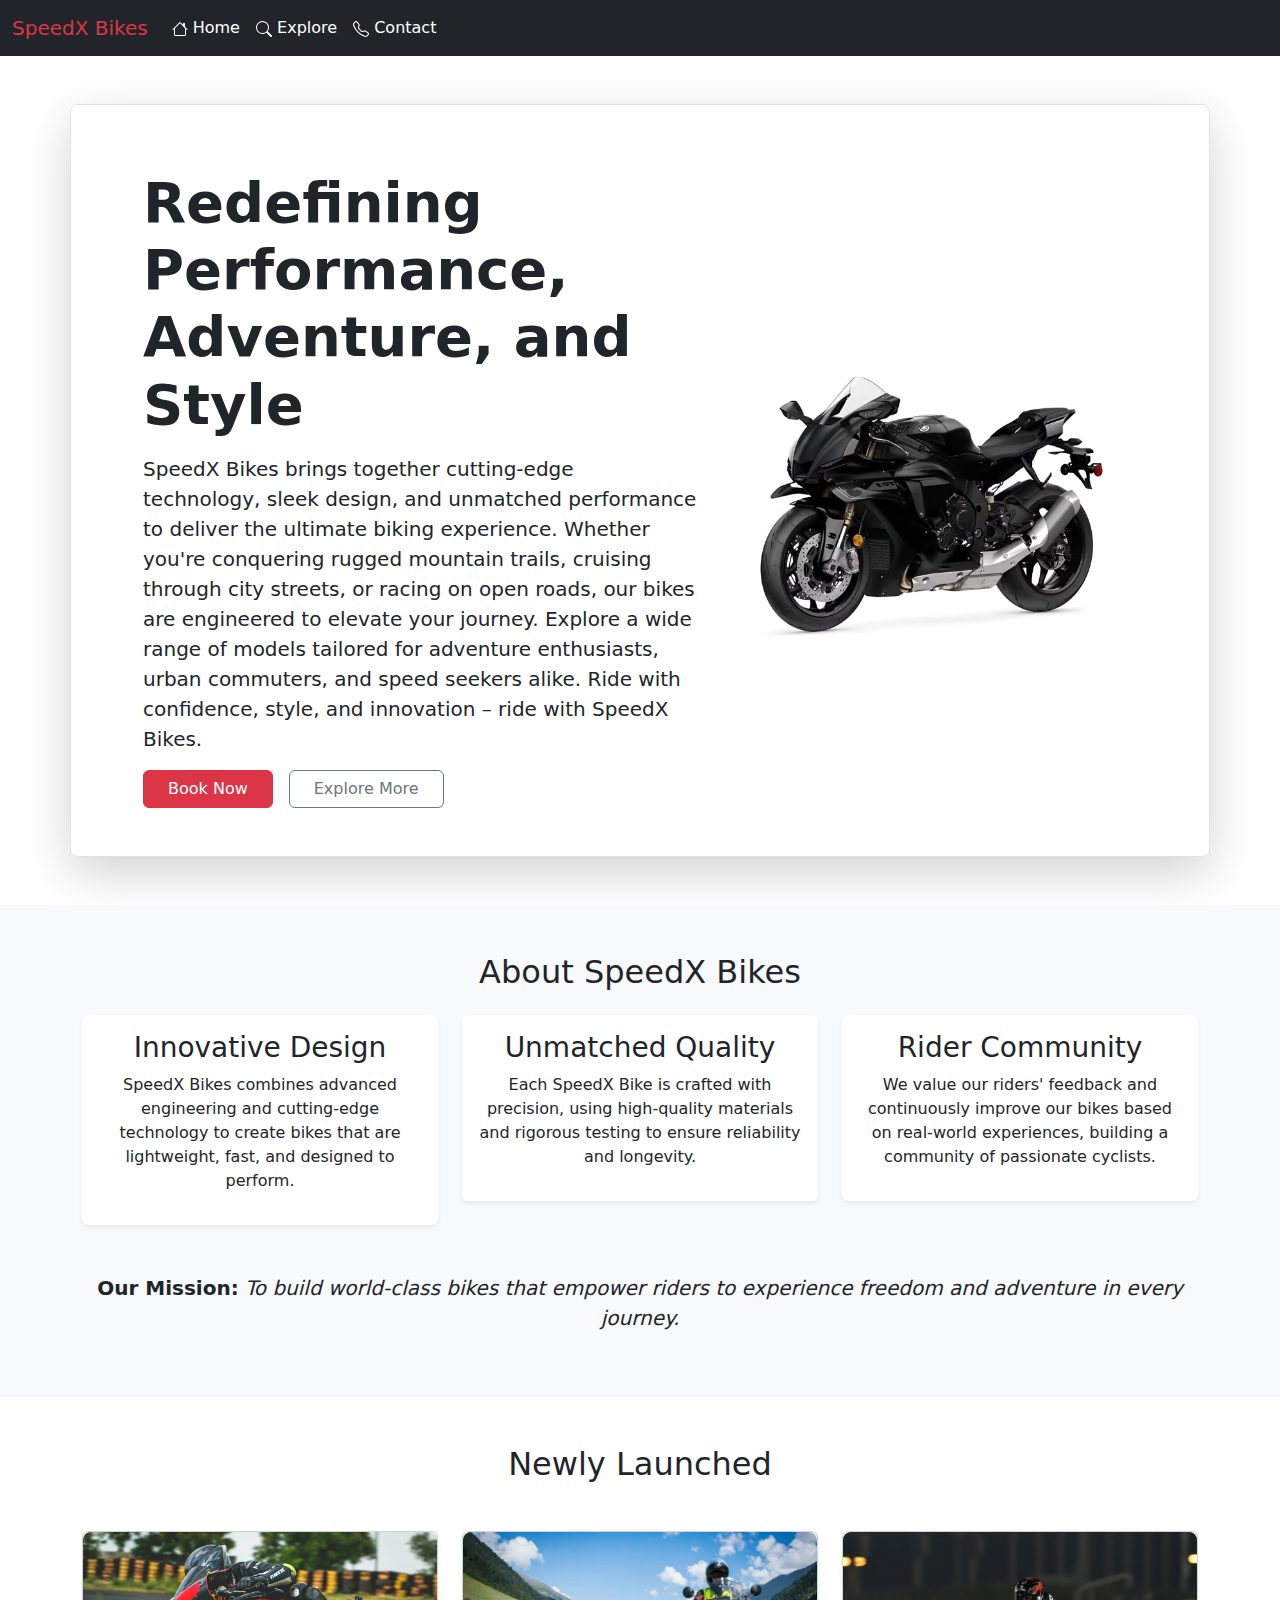
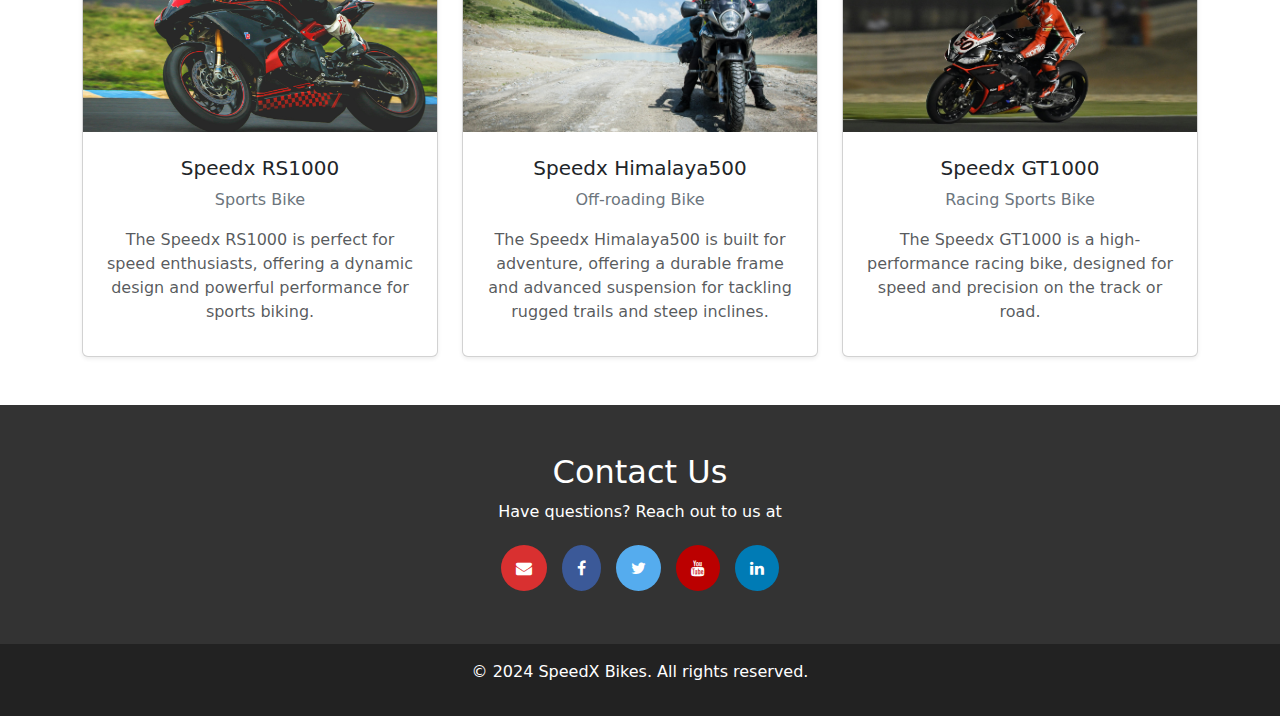
<file: index.html>
<!DOCTYPE html>
<html lang="en">

<head>
    <meta charset="UTF-8">
    <meta name="viewport" content="width=device-width, initial-scale=1.0">
    <title>SpeedX Bikes</title>
    <meta name="description" content="Official SpeedX Bike Website" />
    <link rel="icon" href="images/icons8-bike-96.png" type="image/x-icon">
    <link rel="stylesheet" href="style.css">
    <link rel="stylesheet" href="https://cdnjs.cloudflare.com/ajax/libs/font-awesome/4.7.0/css/font-awesome.min.css">
    <link href="https://cdn.jsdelivr.net/npm/bootstrap@5.3.3/dist/css/bootstrap.min.css" rel="stylesheet"
        integrity="sha384-QWTKZyjpPEjISv5WaRU9OFeRpok6YctnYmDr5pNlyT2bRjXh0JMhjY6hW+ALEwIH" crossorigin="anonymous">
    <script src="https://cdn.jsdelivr.net/npm/bootstrap@5.3.3/dist/js/bootstrap.bundle.min.js"
        integrity="sha384-YvpcrYf0tY3lHB60NNkmXc5s9fDVZLESaAA55NDzOxhy9GkcIdslK1eN7N6jIeHz"
        crossorigin="anonymous"></script>
</head>

<body>


    <nav class="navbar navbar-expand-lg bg-dark">
        <div class="container-fluid">
            <a class="navbar-brand text-danger" href="#"> SpeedX Bikes</a>
            <button class="navbar-toggler bg-light" type="button" data-bs-toggle="collapse" data-bs-target="#navbarNav"
                aria-controls="navbarNav" aria-expanded="false" aria-label="Toggle navigation">
                <span class="navbar-toggler-icon"></span>
            </button>
            <div class="collapse navbar-collapse" id="navbarNav">
                <ul class="navbar-nav">
                    <li class="nav-item">
                        <a class="nav-link text-white active" aria-current="page" href="index.html"> <svg
                                xmlns="http://www.w3.org/2000/svg" width="16" height="16" fill="currentColor"
                                class="bi bi-house" viewBox="0 0 16 16">
                                <path
                                    d="M8.707 1.5a1 1 0 0 0-1.414 0L.646 8.146a.5.5 0 0 0 .708.708L2 8.207V13.5A1.5 1.5 0 0 0 3.5 15h9a1.5 1.5 0 0 0 1.5-1.5V8.207l.646.647a.5.5 0 0 0 .708-.708L13 5.793V2.5a.5.5 0 0 0-.5-.5h-1a.5.5 0 0 0-.5.5v1.293zM13 7.207V13.5a.5.5 0 0 1-.5.5h-9a.5.5 0 0 1-.5-.5V7.207l5-5z" />
                            </svg> Home</a>
                    </li>
                    <li class="nav-item">
                        <a class="nav-link text-white active" aria-current="page" href="explore.html"> <svg
                                xmlns="http://www.w3.org/2000/svg" width="16" height="16" fill="currentColor"
                                class="bi bi-search" viewBox="0 0 16 16">
                                <path
                                    d="M11.742 10.344a6.5 6.5 0 1 0-1.397 1.398h-.001q.044.06.098.115l3.85 3.85a1 1 0 0 0 1.415-1.414l-3.85-3.85a1 1 0 0 0-.115-.1zM12 6.5a5.5 5.5 0 1 1-11 0 5.5 5.5 0 0 1 11 0" />
                            </svg> Explore</a>
                    </li>
                    <li class="nav-item">
                        <a class="nav-link text-white active" aria-current="page" href="contact.html"> <svg
                                xmlns="http://www.w3.org/2000/svg" width="16" height="16" fill="currentColor"
                                class="bi bi-telephone" viewBox="0 0 16 16">
                                <path
                                    d="M3.654 1.328a.678.678 0 0 0-1.015-.063L1.605 2.3c-.483.484-.661 1.169-.45 1.77a17.6 17.6 0 0 0 4.168 6.608 17.6 17.6 0 0 0 6.608 4.168c.601.211 1.286.033 1.77-.45l1.034-1.034a.678.678 0 0 0-.063-1.015l-2.307-1.794a.68.68 0 0 0-.58-.122l-2.19.547a1.75 1.75 0 0 1-1.657-.459L5.482 8.062a1.75 1.75 0 0 1-.46-1.657l.548-2.19a.68.68 0 0 0-.122-.58zM1.884.511a1.745 1.745 0 0 1 2.612.163L6.29 2.98c.329.423.445.974.315 1.494l-.547 2.19a.68.68 0 0 0 .178.643l2.457 2.457a.68.68 0 0 0 .644.178l2.189-.547a1.75 1.75 0 0 1 1.494.315l2.306 1.794c.829.645.905 1.87.163 2.611l-1.034 1.034c-.74.74-1.846 1.065-2.877.702a18.6 18.6 0 0 1-7.01-4.42 18.6 18.6 0 0 1-4.42-7.009c-.362-1.03-.037-2.137.703-2.877z" />
                            </svg> Contact</a>
                    </li>

                </ul>
            </div>
        </div>
    </nav>




    <div class="container my-5">
        <div class="row p-4 pb-0 pe-lg-0 pt-lg-5 align-items-center rounded-3 border shadow-lg">
            <div class="col-lg-7 p-3 p-lg-5 pt-lg-3">
                <div class="lc-block mb-3">
                    <div editable="rich">
                        <h2 class="fw-bold display-4">Redefining Performance, Adventure, and Style</h2>
                    </div>
                </div>

                <div class="lc-block mb-3">
                    <div editable="rich">
                        <p class="lead">SpeedX Bikes brings together cutting-edge technology, sleek design, and
                            unmatched performance to deliver the ultimate biking experience.
                            Whether you're conquering rugged mountain trails, cruising through city streets, or racing
                            on open roads, our bikes are engineered to elevate your journey.
                            Explore a wide range of models tailored for adventure enthusiasts, urban commuters, and
                            speed seekers alike.
                            Ride with confidence, style, and innovation – ride with SpeedX Bikes.</p>
                    </div>
                </div>

                <div class="lc-block d-grid gap-2 d-md-flex justify-content-md-start">
                    <button class="btn btn-danger px-4 me-md-2" data-bs-toggle="modal" data-bs-target="#bookingModal"
                        role="button">Book Now</button>
                    <a class="btn btn-outline-secondary px-4" href="explore.html" role="button">Explore More</a>
                </div>
            </div>
            <div class="col-lg-4 offset-lg">
                <div class="lc-block"><img class="rounded-start w-100" src="images/yamaha-yzf-r166ec175d3531f1.png"
                        alt="Photo by Diego PH" width="720"></div>
            </div>
        </div>
    </div>



    <div class="modal fade" id="bookingModal" tabindex="-1" aria-labelledby="bookingModalLabel" aria-hidden="true">
        <div class="modal-dialog">
            <div class="modal-content">
                <div class="modal-header">
                    <h5 class="modal-title" id="bookingModalLabel">Book Your SpeedX Bike</h5>
                    <button type="button" class="btn-close" data-bs-dismiss="modal" aria-label="Close"></button>
                </div>
                <div class="modal-body">
                    <p>Enter your details to complete the booking process.</p>
                    <form>
                        <div class="mb-3">
                            <label for="name" class="form-label">Your Name</label>
                            <input type="text" class="form-control" id="name" required>
                        </div>
                        <div class="mb-3">
                            <label for="email" class="form-label">Email</label>
                            <input type="email" class="form-control" id="email" required>
                        </div>
                        <div class="mb-3">
                            <label for="mobile" class="form-label">Mobile</label>
                            <input type="mobile" class="form-control" id="mobile" required>
                        </div>
                        <button type="submit" class="btn btn-danger">Submit</button>
                    </form>
                </div>
            </div>
        </div>
    </div>




    <section id="about" class="about py-5 bg-light">
        <div class="container">
            <h2 class="text-center mb-4">About SpeedX Bikes</h2>
            <div class="row">

                <div class="col-md-4">
                    <div class="about-item text-center p-3 bg-white shadow-sm rounded">
                        <h3>Innovative Design</h3>
                        <p>SpeedX Bikes combines advanced engineering and cutting-edge technology to create bikes that
                            are lightweight, fast, and designed to perform.</p>
                    </div>
                </div>

                <div class="col-md-4">
                    <div class="about-item text-center p-3 bg-white shadow-sm rounded">
                        <h3>Unmatched Quality</h3>
                        <p>Each SpeedX Bike is crafted with precision, using high-quality materials and rigorous testing
                            to ensure reliability and longevity.</p>
                    </div>
                </div>

                <div class="col-md-4">
                    <div class="about-item text-center p-3 bg-white shadow-sm rounded">
                        <h3>Rider Community</h3>
                        <p>We value our riders' feedback and continuously improve our bikes based on real-world
                            experiences, building a community of passionate cyclists.</p>
                    </div>
                </div>
            </div>

            <div class="mt-5 text-center">
                <p class="fs-5"><strong>Our Mission:</strong> <i>To build world-class bikes that empower riders to
                        experience freedom and adventure in every journey.</i></p>
            </div>
        </div>
    </section>



    <section id="models" class="models py-5">
        <div class="container">
            <h2 class="text-center mb-5">Newly Launched</h2>
            <div class="row g-4">

                <div class="col-md-4">
                    <div class="card model-card shadow-sm">
                        <img src="images/1.jpg" alt="Urban Rider Bike" class="card-img-top">
                        <div class="card-body">
                            <h3 class="card-title">Speedx RS1000</h3>
                            <p class="card-text">Sports Bike</p>
                            <p class="text-muted">The Speedx RS1000 is perfect for speed enthusiasts, offering a dynamic
                                design and powerful performance for sports biking.</p>
                        </div>
                    </div>
                </div>

                <div class="col-md-4">
                    <div class="card model-card shadow-sm">
                        <img src="images/4.jpg" alt="Mountain Master Bike" class="card-img-top">
                        <div class="card-body">
                            <h3 class="card-title">Speedx Himalaya500</h3>
                            <p class="card-text">Off-roading Bike</p>
                            <p class="text-muted">The Speedx Himalaya500 is built for adventure, offering a durable
                                frame and advanced suspension for tackling rugged trails and steep inclines.</p>
                        </div>
                    </div>
                </div>

                <div class="col-md-4">
                    <div class="card model-card shadow-sm">
                        <img src="images/2.jpg" alt="Eco Cruiser Bike" class="card-img-top">
                        <div class="card-body">
                            <h3 class="card-title">Speedx GT1000</h3>
                            <p class="card-text">Racing Sports Bike</p>
                            <p class="text-muted">The Speedx GT1000 is a high-performance racing bike, designed for
                                speed and precision on the track or road.</p>
                        </div>
                    </div>
                </div>
            </div>
        </div>
    </section>


    <section id="contact" class="social">
        <h2>Contact Us</h2>
        <p>Have questions? Reach out to us at </p>
        <a href="mailto:info@speedxbikes.com" class="fa fa-envelope"></a>
        <a href="https://www.facebook.com/share/14nnXLjsQT/" class="fa fa-facebook"></a>
        <a href="https://x.com/_Subhra_?t=nqgr3rA9jchbLufsed7obA&s=08" class="fa fa-twitter"></a>
        <a href="https://youtube.com/@subhramoy-03?si=djr8I1rVZaC6ysdJ" class="fa fa-youtube"></a>
        <a href="https://www.linkedin.com/in/subhramoy-bhowmik-8b6944242?utm_source=share&utm_campaign=share_via&utm_content=profile&utm_medium=android_app"
            class="fa fa-linkedin"></a>
    </section>


    <footer>
        <p>&copy; 2024 SpeedX Bikes. All rights reserved.</p>
    </footer>

</body>

</html>
</file>
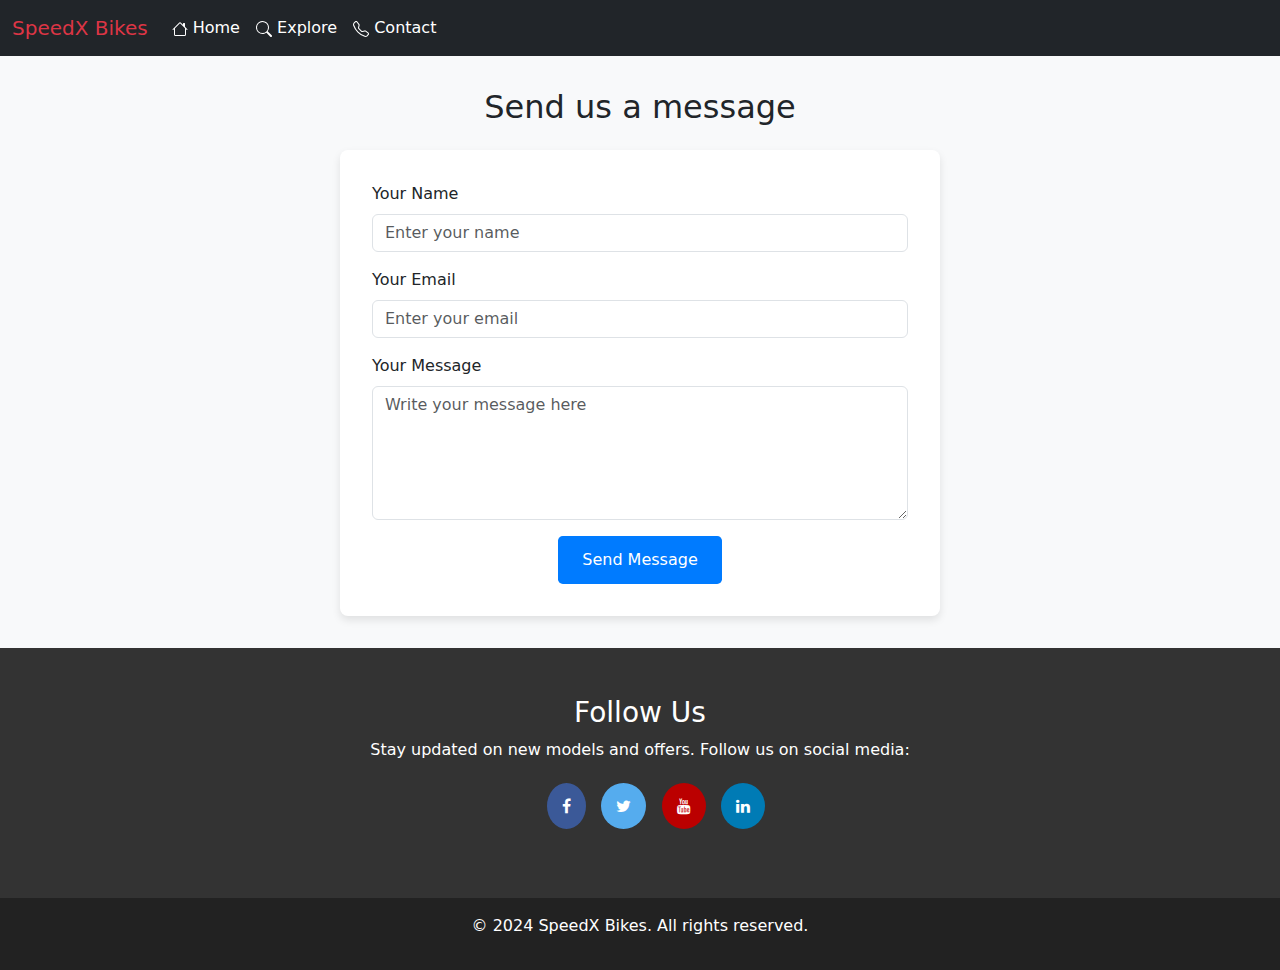
<file: contact.html>
<!DOCTYPE html>
<html lang="en">

<head>
    <meta charset="UTF-8">
    <meta name="viewport" content="width=device-width, initial-scale=1.0">
    <title>SpeedX Bikes</title>
    <meta name="description" content="Official SpeedX Bike Website" />
    <link rel="icon" href="images/icons8-bike-96.png" type="image/x-icon">
    <link rel="stylesheet" href="style.css">
    <link rel="stylesheet" href="https://cdnjs.cloudflare.com/ajax/libs/font-awesome/4.7.0/css/font-awesome.min.css">
    <link href="https://cdn.jsdelivr.net/npm/bootstrap@5.3.3/dist/css/bootstrap.min.css" rel="stylesheet"
        integrity="sha384-QWTKZyjpPEjISv5WaRU9OFeRpok6YctnYmDr5pNlyT2bRjXh0JMhjY6hW+ALEwIH" crossorigin="anonymous">
    <script src="https://cdn.jsdelivr.net/npm/bootstrap@5.3.3/dist/js/bootstrap.bundle.min.js"
        integrity="sha384-YvpcrYf0tY3lHB60NNkmXc5s9fDVZLESaAA55NDzOxhy9GkcIdslK1eN7N6jIeHz"
        crossorigin="anonymous"></script>
</head>

<body>


    <nav class="navbar navbar-expand-lg bg-dark">
        <div class="container-fluid">
            <a class="navbar-brand text-danger" href="#"> SpeedX Bikes</a>
            <button class="navbar-toggler bg-light" type="button" data-bs-toggle="collapse" data-bs-target="#navbarNav"
                aria-controls="navbarNav" aria-expanded="false" aria-label="Toggle navigation">
                <span class="navbar-toggler-icon"></span>
            </button>
            <div class="collapse navbar-collapse" id="navbarNav">
                <ul class="navbar-nav">
                    <li class="nav-item">
                        <a class="nav-link text-white active" aria-current="page" href="index.html"> <svg
                                xmlns="http://www.w3.org/2000/svg" width="16" height="16" fill="currentColor"
                                class="bi bi-house" viewBox="0 0 16 16">
                                <path
                                    d="M8.707 1.5a1 1 0 0 0-1.414 0L.646 8.146a.5.5 0 0 0 .708.708L2 8.207V13.5A1.5 1.5 0 0 0 3.5 15h9a1.5 1.5 0 0 0 1.5-1.5V8.207l.646.647a.5.5 0 0 0 .708-.708L13 5.793V2.5a.5.5 0 0 0-.5-.5h-1a.5.5 0 0 0-.5.5v1.293zM13 7.207V13.5a.5.5 0 0 1-.5.5h-9a.5.5 0 0 1-.5-.5V7.207l5-5z" />
                            </svg> Home</a>
                    </li>
                    <li class="nav-item">
                        <a class="nav-link text-white active" aria-current="page" href="explore.html"> <svg
                                xmlns="http://www.w3.org/2000/svg" width="16" height="16" fill="currentColor"
                                class="bi bi-search" viewBox="0 0 16 16">
                                <path
                                    d="M11.742 10.344a6.5 6.5 0 1 0-1.397 1.398h-.001q.044.06.098.115l3.85 3.85a1 1 0 0 0 1.415-1.414l-3.85-3.85a1 1 0 0 0-.115-.1zM12 6.5a5.5 5.5 0 1 1-11 0 5.5 5.5 0 0 1 11 0" />
                            </svg> Explore</a>
                    </li>
                    <li class="nav-item">
                        <a class="nav-link text-white active" aria-current="page" href="contact.html"> <svg
                                xmlns="http://www.w3.org/2000/svg" width="16" height="16" fill="currentColor"
                                class="bi bi-telephone" viewBox="0 0 16 16">
                                <path
                                    d="M3.654 1.328a.678.678 0 0 0-1.015-.063L1.605 2.3c-.483.484-.661 1.169-.45 1.77a17.6 17.6 0 0 0 4.168 6.608 17.6 17.6 0 0 0 6.608 4.168c.601.211 1.286.033 1.77-.45l1.034-1.034a.678.678 0 0 0-.063-1.015l-2.307-1.794a.68.68 0 0 0-.58-.122l-2.19.547a1.75 1.75 0 0 1-1.657-.459L5.482 8.062a1.75 1.75 0 0 1-.46-1.657l.548-2.19a.68.68 0 0 0-.122-.58zM1.884.511a1.745 1.745 0 0 1 2.612.163L6.29 2.98c.329.423.445.974.315 1.494l-.547 2.19a.68.68 0 0 0 .178.643l2.457 2.457a.68.68 0 0 0 .644.178l2.189-.547a1.75 1.75 0 0 1 1.494.315l2.306 1.794c.829.645.905 1.87.163 2.611l-1.034 1.034c-.74.74-1.846 1.065-2.877.702a18.6 18.6 0 0 1-7.01-4.42 18.6 18.6 0 0 1-4.42-7.009c-.362-1.03-.037-2.137.703-2.877z" />
                            </svg> Contact</a>
                    </li>

                </ul>
            </div>
        </div>
    </nav>



    <section class="contact">
        <div class="container">
            <h2>Send us a message </h2>
            <form action="submit_form.php" method="POST" class="contact-form">
                <div class="mb-3">
                    <label for="name" class="form-label">Your Name</label>
                    <input type="text" id="name" name="name" class="form-control" required
                        placeholder="Enter your name">
                </div>
                <div class="mb-3">
                    <label for="email" class="form-label">Your Email</label>
                    <input type="email" id="email" name="email" class="form-control" required
                        placeholder="Enter your email">
                </div>
                <div class="mb-3">
                    <label for="message" class="form-label">Your Message</label>
                    <textarea id="message" name="message" class="form-control" rows="5" required
                        placeholder="Write your message here"></textarea>
                </div>
                <div class="text-center">
                    <button type="submit" class="cta-button">Send Message</button>
                </div>
            </form>
        </div>
    </section>




    <Section class="social">
        <h3>Follow Us</h3>
        <p>Stay updated on new models and offers. Follow us on social media:</p>
        <ul>
            <a href="https://www.facebook.com/share/14nnXLjsQT/" class="fa fa-facebook"></a>
            <a href="https://x.com/_Subhra_?t=nqgr3rA9jchbLufsed7obA&s=08" class="fa fa-twitter"></a>
            <a href="https://youtube.com/@subhramoy-03?si=djr8I1rVZaC6ysdJ" class="fa fa-youtube"></a>
            <a href="https://www.linkedin.com/in/subhramoy-bhowmik-8b6944242?utm_source=share&utm_campaign=share_via&utm_content=profile&utm_medium=android_app"
                class="fa fa-linkedin"></a>
        </ul>
    </section>



    <footer>
        <p>&copy; 2024 SpeedX Bikes. All rights reserved.</p>
    </footer>

</body>

</html>
</file>
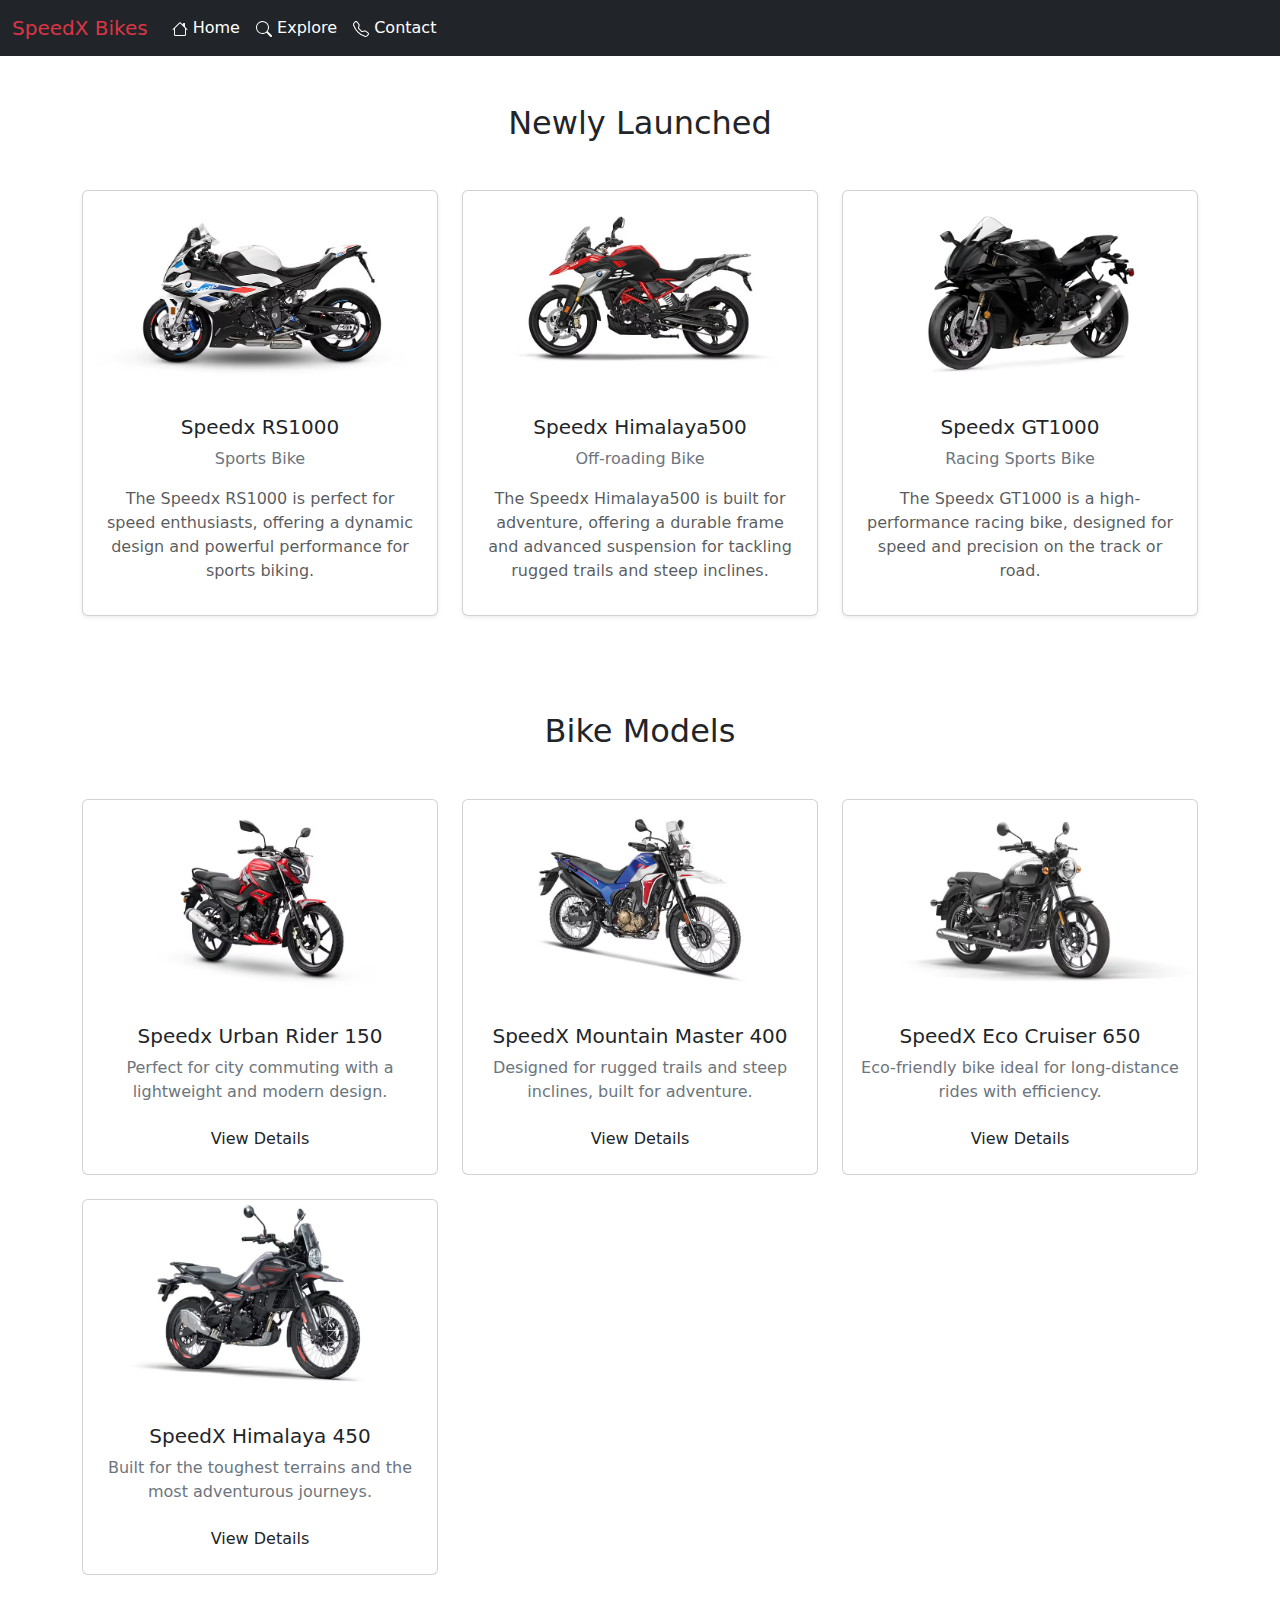
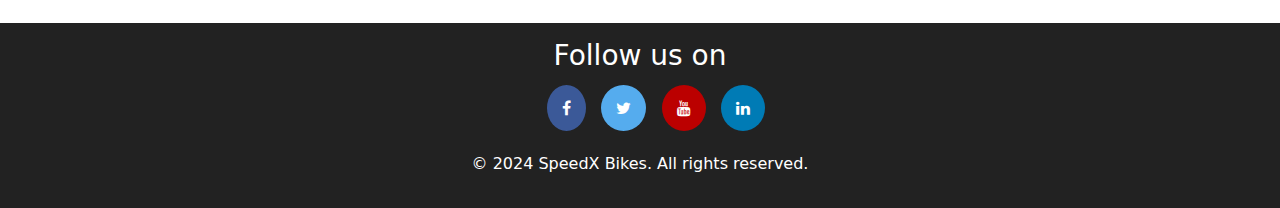
<file: explore.html>
<!DOCTYPE html>
<html lang="en">

<head>
    <meta charset="UTF-8">
    <meta name="viewport" content="width=device-width, initial-scale=1.0">
    <title>SpeedX Bikes</title>
    <meta name="description" content="Official SpeedX Bike Website" />
    <link rel="icon" href="images/icons8-bike-96.png" type="image/x-icon">
    <link rel="stylesheet" href="style.css">
    <link rel="stylesheet" href="https://cdnjs.cloudflare.com/ajax/libs/font-awesome/4.7.0/css/font-awesome.min.css">
    <link href="https://cdn.jsdelivr.net/npm/bootstrap@5.3.3/dist/css/bootstrap.min.css" rel="stylesheet"
        integrity="sha384-QWTKZyjpPEjISv5WaRU9OFeRpok6YctnYmDr5pNlyT2bRjXh0JMhjY6hW+ALEwIH" crossorigin="anonymous">
    <script src="https://cdn.jsdelivr.net/npm/bootstrap@5.3.3/dist/js/bootstrap.bundle.min.js"
        integrity="sha384-YvpcrYf0tY3lHB60NNkmXc5s9fDVZLESaAA55NDzOxhy9GkcIdslK1eN7N6jIeHz"
        crossorigin="anonymous"></script>
</head>

<body>


    <nav class="navbar navbar-expand-lg bg-dark">
        <div class="container-fluid">
            <a class="navbar-brand text-danger" href="#"> SpeedX Bikes</a>
            <button class="navbar-toggler bg-light" type="button" data-bs-toggle="collapse" data-bs-target="#navbarNav"
                aria-controls="navbarNav" aria-expanded="false" aria-label="Toggle navigation">
                <span class="navbar-toggler-icon"></span>
            </button>
            <div class="collapse navbar-collapse" id="navbarNav">
                <ul class="navbar-nav">
                    <li class="nav-item">
                        <a class="nav-link text-white active" aria-current="page" href="index.html"> <svg
                                xmlns="http://www.w3.org/2000/svg" width="16" height="16" fill="currentColor"
                                class="bi bi-house" viewBox="0 0 16 16">
                                <path
                                    d="M8.707 1.5a1 1 0 0 0-1.414 0L.646 8.146a.5.5 0 0 0 .708.708L2 8.207V13.5A1.5 1.5 0 0 0 3.5 15h9a1.5 1.5 0 0 0 1.5-1.5V8.207l.646.647a.5.5 0 0 0 .708-.708L13 5.793V2.5a.5.5 0 0 0-.5-.5h-1a.5.5 0 0 0-.5.5v1.293zM13 7.207V13.5a.5.5 0 0 1-.5.5h-9a.5.5 0 0 1-.5-.5V7.207l5-5z" />
                            </svg> Home</a>
                    </li>
                    <li class="nav-item">
                        <a class="nav-link text-white active" aria-current="page" href="explore.html"> <svg
                                xmlns="http://www.w3.org/2000/svg" width="16" height="16" fill="currentColor"
                                class="bi bi-search" viewBox="0 0 16 16">
                                <path
                                    d="M11.742 10.344a6.5 6.5 0 1 0-1.397 1.398h-.001q.044.06.098.115l3.85 3.85a1 1 0 0 0 1.415-1.414l-3.85-3.85a1 1 0 0 0-.115-.1zM12 6.5a5.5 5.5 0 1 1-11 0 5.5 5.5 0 0 1 11 0" />
                            </svg> Explore</a>
                    </li>
                    <li class="nav-item">
                        <a class="nav-link text-white active" aria-current="page" href="contact.html"> <svg
                                xmlns="http://www.w3.org/2000/svg" width="16" height="16" fill="currentColor"
                                class="bi bi-telephone" viewBox="0 0 16 16">
                                <path
                                    d="M3.654 1.328a.678.678 0 0 0-1.015-.063L1.605 2.3c-.483.484-.661 1.169-.45 1.77a17.6 17.6 0 0 0 4.168 6.608 17.6 17.6 0 0 0 6.608 4.168c.601.211 1.286.033 1.77-.45l1.034-1.034a.678.678 0 0 0-.063-1.015l-2.307-1.794a.68.68 0 0 0-.58-.122l-2.19.547a1.75 1.75 0 0 1-1.657-.459L5.482 8.062a1.75 1.75 0 0 1-.46-1.657l.548-2.19a.68.68 0 0 0-.122-.58zM1.884.511a1.745 1.745 0 0 1 2.612.163L6.29 2.98c.329.423.445.974.315 1.494l-.547 2.19a.68.68 0 0 0 .178.643l2.457 2.457a.68.68 0 0 0 .644.178l2.189-.547a1.75 1.75 0 0 1 1.494.315l2.306 1.794c.829.645.905 1.87.163 2.611l-1.034 1.034c-.74.74-1.846 1.065-2.877.702a18.6 18.6 0 0 1-7.01-4.42 18.6 18.6 0 0 1-4.42-7.009c-.362-1.03-.037-2.137.703-2.877z" />
                            </svg> Contact</a>
                    </li>

                </ul>
            </div>
        </div>
    </nav>

    <section id="models" class="models py-5">
        <div class="container">
            <h2 class="text-center mb-5">Newly Launched</h2>
            <div class="row g-4">

                <div class="col-md-4">
                    <div class="card model-card shadow-sm">
                        <img src="images/s1000rr639453e62f67f.jpg" alt="Urban Rider Bike" class="card-img-top">
                        <div class="card-body">
                            <h3 class="card-title">Speedx RS1000</h3>
                            <p class="card-text">Sports Bike</p>
                            <p class="text-muted">The Speedx RS1000 is perfect for speed enthusiasts, offering a dynamic
                                design and powerful performance for sports biking.</p>
                        </div>
                    </div>
                </div>

                <div class="col-md-4">
                    <div class="card model-card shadow-sm">
                        <img src="images/g-310-gs675006dd051cb.jpg" alt="Mountain Master Bike" class="card-img-top">
                        <div class="card-body">
                            <h3 class="card-title">Speedx Himalaya500</h3>
                            <p class="card-text">Off-roading Bike</p>
                            <p class="text-muted">The Speedx Himalaya500 is built for adventure, offering a durable
                                frame and advanced suspension for tackling rugged trails and steep inclines.</p>
                        </div>
                    </div>
                </div>

                <div class="col-md-4">
                    <div class="card model-card shadow-sm">
                        <img src="images/yamaha-yzf-r166ec175d3531f.png" alt="Eco Cruiser Bike" class="card-img-top">
                        <div class="card-body">
                            <h3 class="card-title">Speedx GT1000</h3>
                            <p class="card-text">Racing Sports Bike</p>
                            <p class="text-muted">The Speedx GT1000 is a high-performance racing bike, designed for
                                speed and precision on the track or road.</p>
                        </div>
                    </div>
                </div>
            </div>
        </div>
    </section>



    <section id="models" class="models-section py-5">
        <div class="container">
            <h2 class="text-center mb-5">Bike Models</h2>
            <div class="row g-4">

                <div class="col-lg-4 col-md-6">
                    <div class="card model-card">
                        <img src="images/urban rider.jpg" alt="Urban Rider Bike" class="card-img-top">
                        <div class="card-body">
                            <h3 class="card-title">Speedx Urban Rider 150</h3>
                            <p class="card-text">Perfect for city commuting with a lightweight and modern design.</p>
                            <button class="btn btn-buy" data-bs-toggle="modal" data-bs-target="#urbanRiderModal">View
                                Details</button>
                        </div>
                    </div>
                </div>

                <div class="col-lg-4 col-md-6">
                    <div class="card model-card">
                        <img src="images/mountain bike.jpg" alt="Mountain Master Bike" class="card-img-top">
                        <div class="card-body">
                            <h3 class="card-title">SpeedX Mountain Master 400</h3>
                            <p class="card-text">Designed for rugged trails and steep inclines, built for adventure.</p>
                            <button class="btn btn-buy" data-bs-toggle="modal"
                                data-bs-target="#mountainMasterModal">View Details</button>
                        </div>
                    </div>
                </div>

                <div class="col-lg-4 col-md-6">
                    <div class="card model-card">
                        <img src="images/eco cruser.jpg" alt="Eco Cruiser Bike" class="card-img-top">
                        <div class="card-body">
                            <h3 class="card-title">SpeedX Eco Cruiser 650</h3>
                            <p class="card-text">Eco-friendly bike ideal for long-distance rides with efficiency.</p>
                            <button class="btn btn-buy" data-bs-toggle="modal" data-bs-target="#ecoCruiserModal">View
                                Details</button>
                        </div>
                    </div>
                </div>

                <div class="col-lg-4 col-md-6">
                    <div class="card model-card">
                        <img src="images/himalayan-450.jpg" alt="Himalaya 450 Bike" class="card-img-top">
                        <div class="card-body">
                            <h3 class="card-title">SpeedX Himalaya 450</h3>
                            <p class="card-text">Built for the toughest terrains and the most adventurous journeys.</p>
                            <button class="btn btn-buy" data-bs-toggle="modal" data-bs-target="#himalayaModal">View
                                Details</button>
                        </div>
                    </div>
                </div>
            </div>
        </div>
    </section>


    <div class="modal fade" id="urbanRiderModal" tabindex="-1" aria-labelledby="urbanRiderLabel" aria-hidden="true">
        <div class="modal-dialog modal-dialog-centered">
            <div class="modal-content">
                <div class="modal-header">
                    <h5 class="modal-title" id="urbanRiderLabel">Urban Rider</h5>
                    <button type="button" class="btn-close" data-bs-dismiss="modal" aria-label="Close"></button>
                </div>
                <div class="modal-body">
                    <img src="images/urban rider.jpg" alt="Urban Rider Bike" class="img-fluid mb-3">
                    <p>The SpeedX Urban Rider 150 is your perfect companion for city commuting. Featuring a lightweight
                        aluminum frame and sleek modern design, it’s built for style and performance.</p>
                    <ul>
                        <li>Lightweight aluminum frame</li>
                        <li>7-speed drivetrain for versatile city rides</li>
                        <li>Ergonomic design for maximum comfort</li>
                    </ul>
                </div>
                <div class="modal-footer">
                    <button class="btn btn-primary">Buy Now</button>
                </div>
            </div>
        </div>
    </div>


    <div class="modal fade" id="mountainMasterModal" tabindex="-1" aria-labelledby="mountainMasterLabel"
        aria-hidden="true">
        <div class="modal-dialog modal-dialog-centered">
            <div class="modal-content">
                <div class="modal-header">
                    <h5 class="modal-title" id="mountainMasterLabel">Mountain Master</h5>
                    <button type="button" class="btn-close" data-bs-dismiss="modal" aria-label="Close"></button>
                </div>
                <div class="modal-body">
                    <img src="images/mountain bike.jpg" alt="Mountain Master Bike" class="img-fluid mb-3">
                    <p>The SpeedX Mountain Master 400 is designed for rugged terrains and steep trails. Equipped with a
                        durable frame and advanced suspension system, it’s perfect for adventure seekers.</p>
                    <ul>
                        <li>Strong carbon-steel frame</li>
                        <li>Advanced suspension for tough trails</li>
                        <li>21-speed gear system</li>
                    </ul>
                </div>
                <div class="modal-footer">
                    <button class="btn btn-primary">Buy Now</button>
                </div>
            </div>
        </div>
    </div>


    <div class="modal fade" id="ecoCruiserModal" tabindex="-1" aria-labelledby="ecoCruiserLabel" aria-hidden="true">
        <div class="modal-dialog modal-dialog-centered">
            <div class="modal-content">
                <div class="modal-header">
                    <h5 class="modal-title" id="ecoCruiserLabel">Eco Cruiser</h5>
                    <button type="button" class="btn-close" data-bs-dismiss="modal" aria-label="Close"></button>
                </div>
                <div class="modal-body">
                    <img src="images/eco cruser.jpg" alt="Eco Cruiser Bike" class="img-fluid mb-3">
                    <p>The SpeedX Eco Cruiser 650 is perfect for long-distance rides with minimal environmental impact.
                        It offers unmatched efficiency and comfort for your journeys.</p>
                    <ul>
                        <li>Eco-friendly materials</li>
                        <li>Long-lasting battery support (optional)</li>
                        <li>Comfortable and ergonomic design</li>
                    </ul>
                </div>
                <div class="modal-footer">
                    <button class="btn btn-primary">Buy Now</button>
                </div>
            </div>
        </div>
    </div>


    <div class="modal fade" id="himalayaModal" tabindex="-1" aria-labelledby="himalayaLabel" aria-hidden="true">
        <div class="modal-dialog modal-dialog-centered">
            <div class="modal-content">
                <div class="modal-header">
                    <h5 class="modal-title" id="himalayaLabel">Himalaya 450</h5>
                    <button type="button" class="btn-close" data-bs-dismiss="modal" aria-label="Close"></button>
                </div>
                <div class="modal-body">
                    <img src="images/himalayan-450.jpg" alt="Himalaya 450 Bike" class="img-fluid mb-3">
                    <p>The SpeedX Himalaya 450 is crafted for the toughest terrains and the most adventurous journeys.
                        Equipped with state-of-the-art components, it’s ready for any challenge.</p>
                    <ul>
                        <li>Durable Spoke frame</li>
                        <li>Advanced suspension system</li>
                        <li>Wide tires for extra stability</li>
                    </ul>
                </div>
                <div class="modal-footer">
                    <button class="btn btn-primary">Buy Now</button>
                </div>
            </div>
        </div>
    </div>




    <footer>
        <h3>Follow us on</h3>
        <ul>
            <a href="https://www.facebook.com/share/14nnXLjsQT/" class="fa fa-facebook"></a>
            <a href="https://x.com/_Subhra_?t=nqgr3rA9jchbLufsed7obA&s=08" class="fa fa-twitter"></a>
            <a href="https://youtube.com/@subhramoy-03?si=djr8I1rVZaC6ysdJ" class="fa fa-youtube"></a>
            <a href="https://www.linkedin.com/in/subhramoy-bhowmik-8b6944242?utm_source=share&utm_campaign=share_via&utm_content=profile&utm_medium=android_app"
                class="fa fa-linkedin"></a>
        </ul>
        <p>&copy; 2024 SpeedX Bikes. All rights reserved.</p>
    </footer>

</body>

</html>
</file>
<file: style.css>
* {
    margin: 0;
    padding: 0;
    box-sizing: border-box;
}

body {
    font-family: 'Arial', sans-serif;
    color: #333;
    background-color: #f3f3f3;
    scroll-behavior: smooth;
}


.model-card {
    transition: transform 0.2s ease;
}

.model-card:hover {
    transform: translateY(-15px);
}

.model-card img {
    height: 200px;
    object-fit: cover;
    border-top-left-radius: 0.5rem;
    border-top-right-radius: 0.5rem;
}

.model-card .card-body {
    text-align: center;
}

.model-card .card-title {
    margin-top: 0.5rem;
    font-size: 1.25rem;
}

.model-card .card-text {
    color: #6c757d;
}


.contact {
    padding: 2rem 0;
    background-color: #f8f9fa;
}

.contact h2,
.contact h3 {
    text-align: center;
    margin-bottom: 1.5rem;
}

.contact-form .form-control {
    margin-bottom: 1rem;
}

.contact .cta-button {
    background-color: #007bff;
    color: #fff;
    border: none;
    padding: 0.75rem 1.5rem;
    border-radius: 0.3rem;
    transition: background-color 0.3s ease;
}

.contact .cta-button:hover {
    background-color: #0056b3;
}

.contact-form {
    max-width: 600px;
    margin: 0 auto;
    padding: 2rem;
    background-color: #fff;
    border-radius: 8px;
    box-shadow: 0 4px 8px rgba(0, 0, 0, 0.1);
}


.social {
    padding: 3rem 1rem;
    background-color: #333;
    color: #fff;
    text-align: center;
}

.fa {
    padding: 15px;
    margin: 5px;
    text-align: center;
    text-decoration: none;
    border-radius: 50%;
}

.fa-envelope {
    background: rgba(254, 48, 48, 0.821);
    color: white;
}

.fa-facebook {
    background: #3B5998;
    color: white;
}

.fa-twitter {
    background: #55ACEE;
    color: white;
}

.fa-linkedin {
    background: #007bb5;
    color: white;
}

.fa-youtube {
    background: #bb0000;
    color: white;
}


footer {
    padding: 1rem;
    background-color: #222;
    color: #fff;
    text-align: center;
}
</file>
